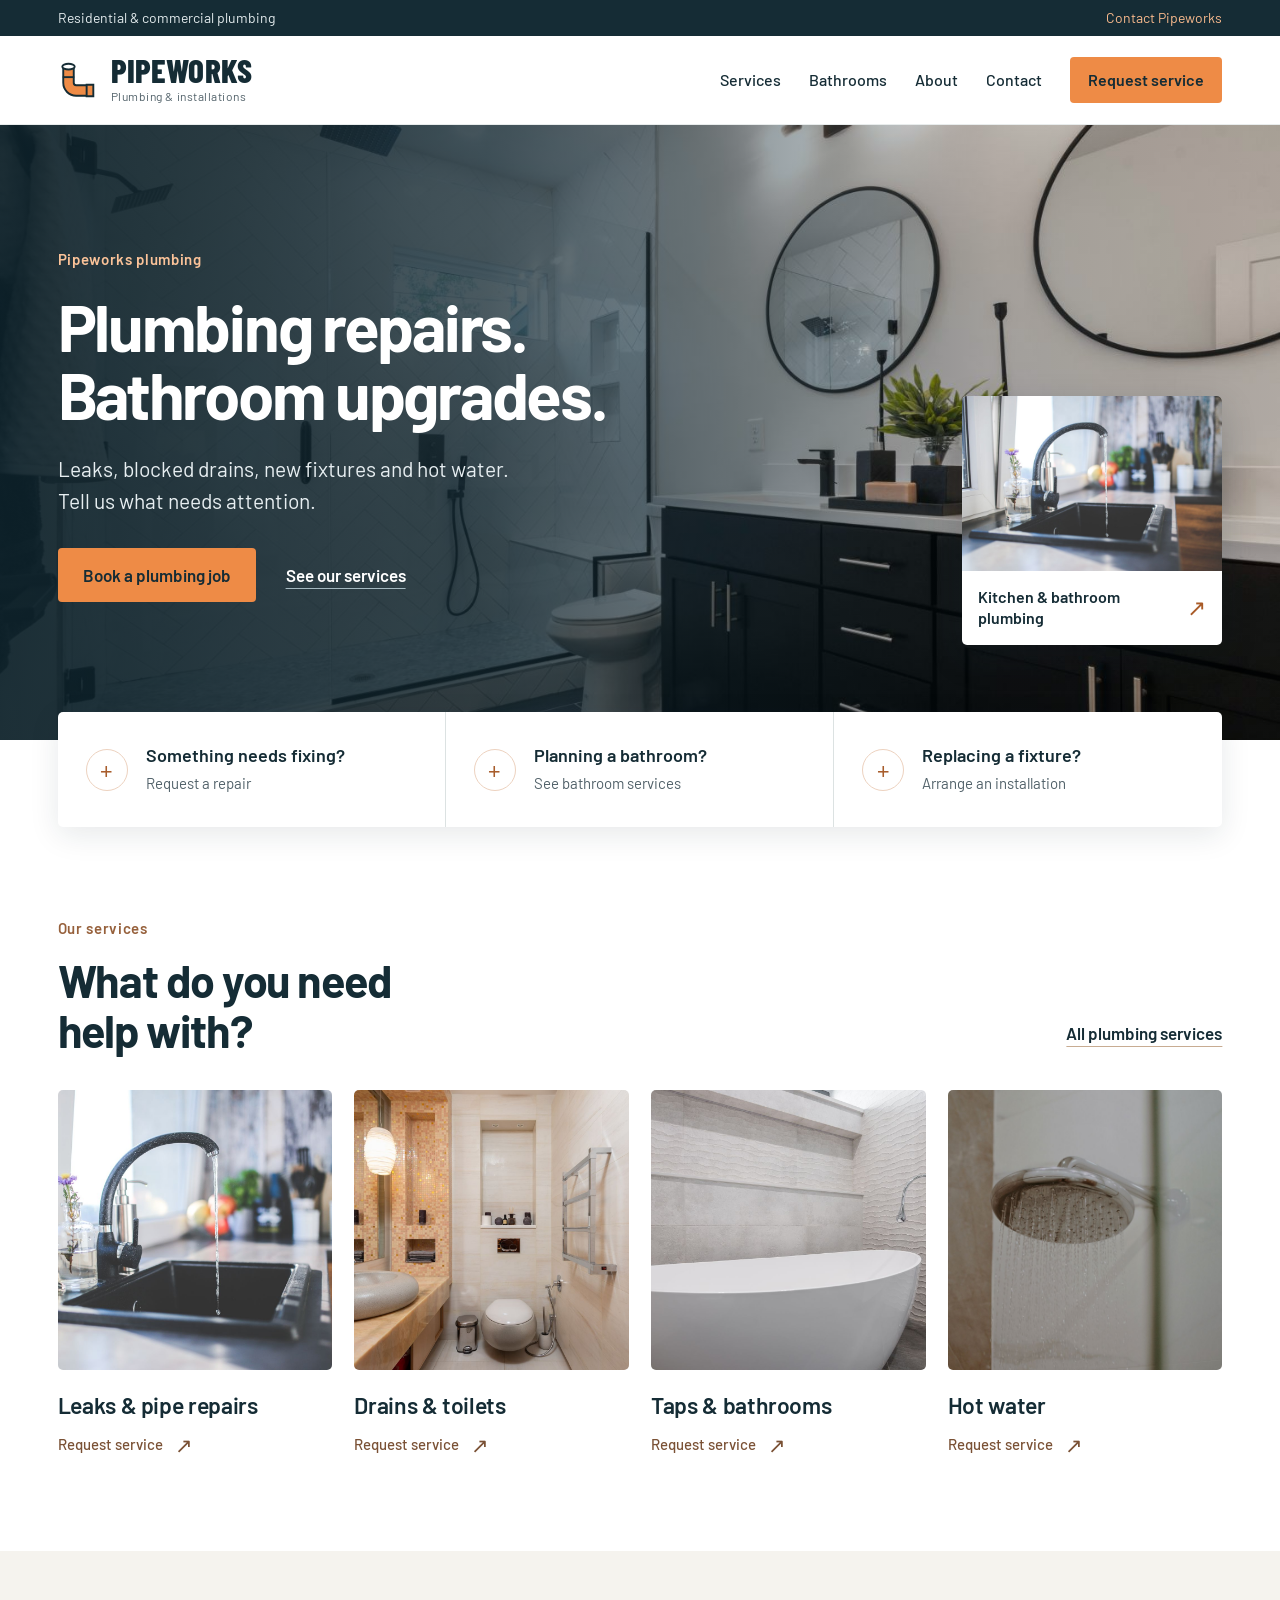
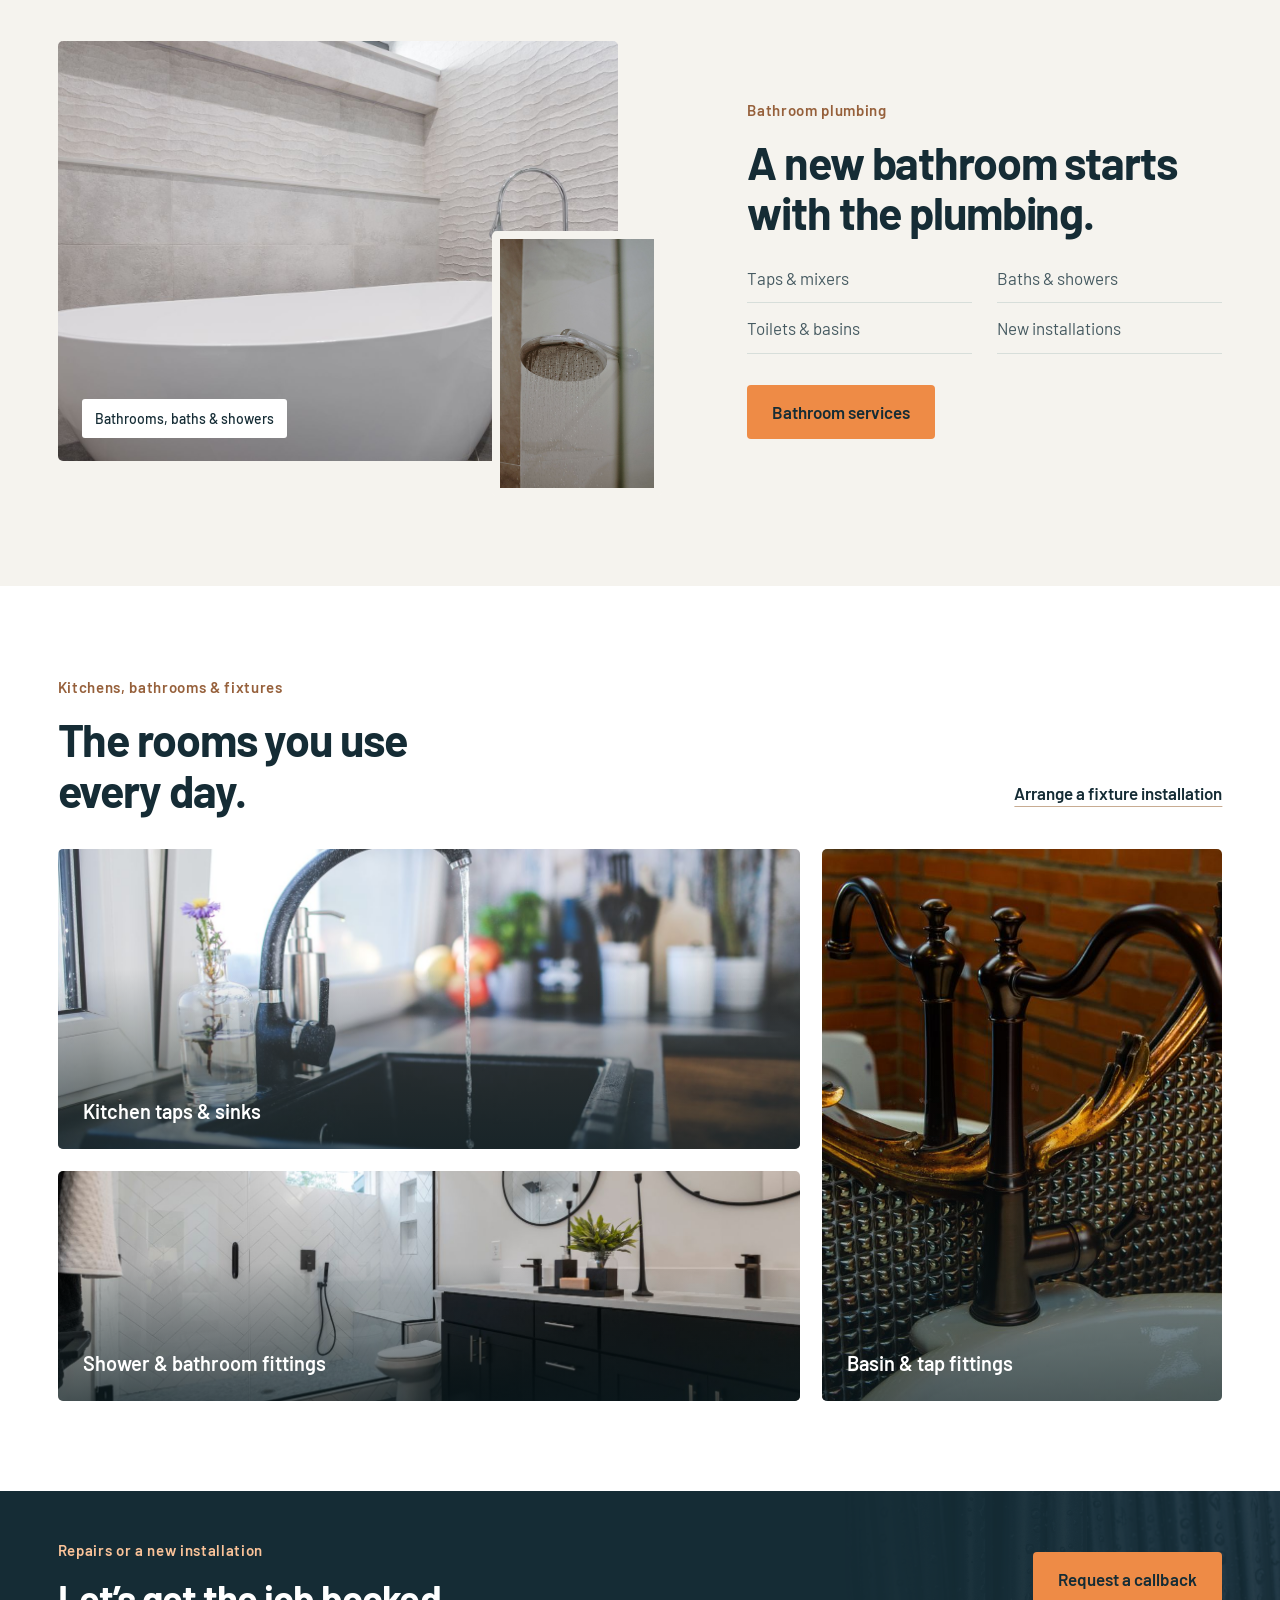
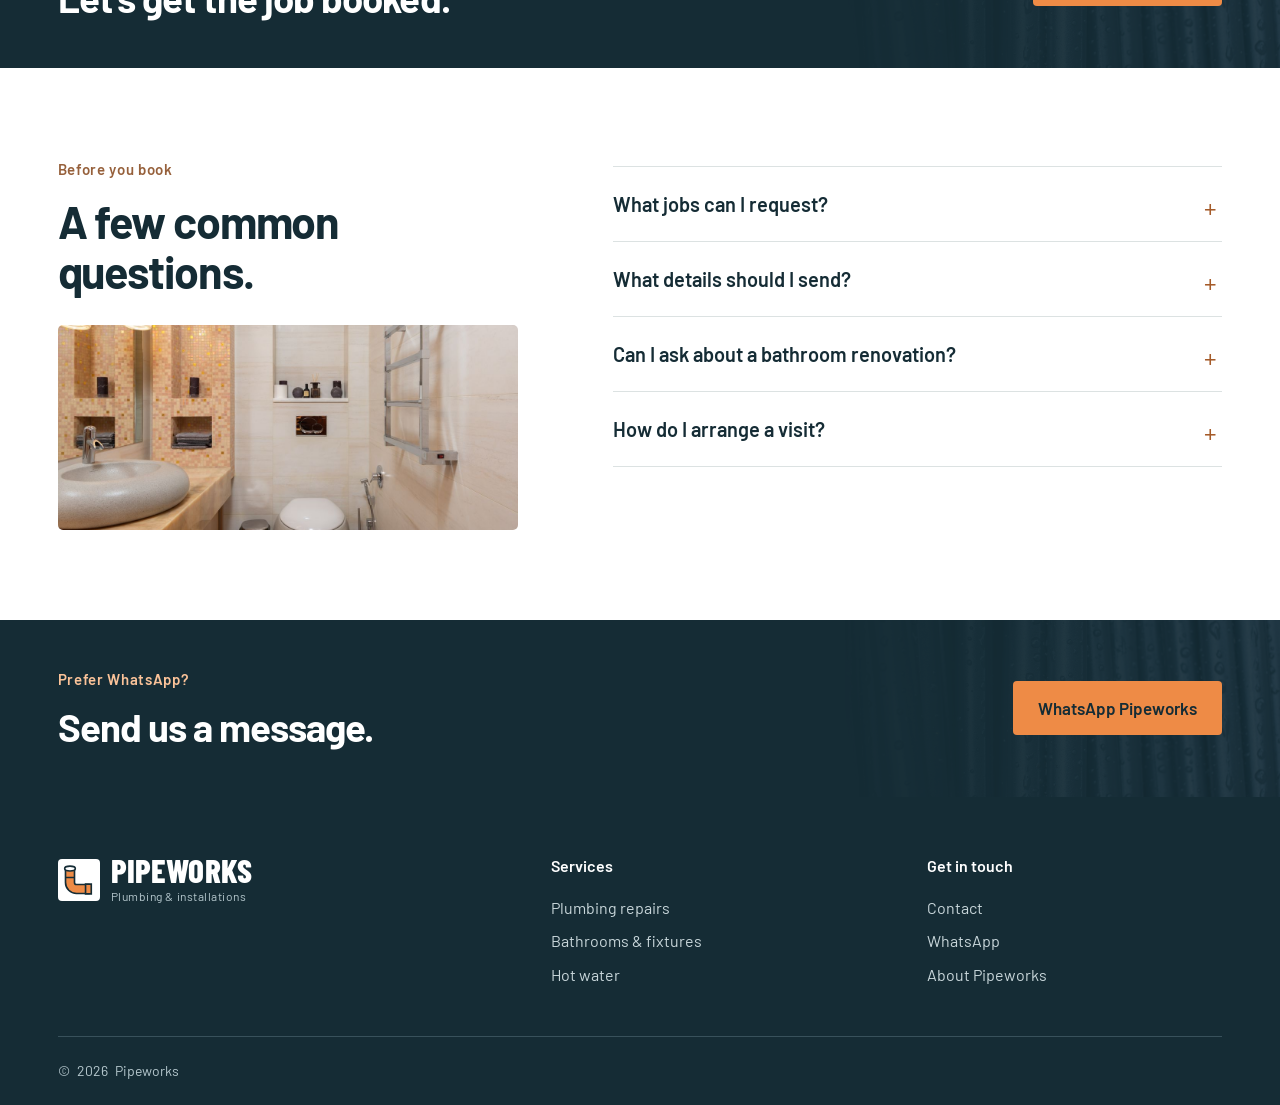
<file: index.html>
<!doctype html>
<html lang="en">
<head>
  <meta charset="utf-8"><meta name="viewport" content="width=device-width, initial-scale=1"><meta name="theme-color" content="#152c35">
  <meta name="description" content="Pipeworks plumbing repairs, bathroom installations, drains and hot-water services.">
  <title>Pipeworks | Plumbing repairs & bathroom installations</title>
  <link rel="stylesheet" href="styles.css"><script src="site-config.js" defer></script><script src="script.js" defer></script>
</head>
<body>
  <a class="skip-link" href="#main">Skip to content</a>
  <div class="utility-bar"><div class="container utility-inner"><span>Residential & commercial plumbing</span><span data-config="serviceArea" data-hide-empty></span><a href="contact.html">Contact Pipeworks</a></div></div>
  <header class="site-header"><div class="container header-inner">
    <a class="brand" href="index.html" aria-label="Pipeworks home"><img class="brand-mark" src="assets/pipeworks-mark.svg" width="42" height="42" alt=""><span><strong data-config="businessName" data-fallback="Pipeworks">Pipeworks</strong><small>Plumbing & installations</small></span></a>
    <button class="menu-toggle" type="button" aria-expanded="false" aria-controls="primary-navigation">Menu <span aria-hidden="true">☰</span></button>
    <nav class="site-nav" id="primary-navigation" aria-label="Main navigation"><a href="services.html">Services</a><a href="bathrooms.html">Bathrooms</a><a href="about.html">About</a><a href="contact.html">Contact</a><a class="button button-small" href="contact.html#request-form">Request service</a></nav>
  </div></header>
  <main id="main">
    <section class="hero">
      <img class="hero-background" src="assets/dark-bathroom.jpg" width="1500" height="1000" alt="A bright bathroom with a glass shower and black vanity" fetchpriority="high"><div class="hero-shade"></div>
      <div class="container hero-layout"><div class="hero-copy"><p class="kicker kicker-light">Pipeworks plumbing</p><h1>Plumbing repairs.<br>Bathroom upgrades.</h1><p class="hero-lead">Leaks, blocked drains, new fixtures and hot water.<br>Tell us what needs attention.</p><div class="hero-actions"><a class="button" href="contact.html#request-form">Book a plumbing job</a><a class="hero-link" href="services.html">See our services</a></div></div>
        <a class="hero-inset" href="bathrooms.html"><img src="assets/kitchen-sink.jpg" width="1500" height="1000" alt="A black kitchen tap running into a matching sink"><span>Kitchen & bathroom plumbing <span aria-hidden="true">↗</span></span></a>
      </div>
    </section>
    <div class="container quick-links" aria-label="Choose a job">
      <a href="contact.html?service=Leak%20or%20pipe%20repair#request-form"><span class="quick-symbol" aria-hidden="true">+</span><div><strong>Something needs fixing?</strong><span>Request a repair</span></div></a>
      <a href="bathrooms.html"><span class="quick-symbol" aria-hidden="true">+</span><div><strong>Planning a bathroom?</strong><span>See bathroom services</span></div></a>
      <a href="contact.html?service=Fixture%20or%20bathroom#request-form"><span class="quick-symbol" aria-hidden="true">+</span><div><strong>Replacing a fixture?</strong><span>Arrange an installation</span></div></a>
    </div>
    <section class="services section-space" id="services"><div class="container">
      <div class="section-heading"><div><p class="kicker">Our services</p><h2>What do you need<br>help with?</h2></div><a class="text-link" href="services.html">All plumbing services</a></div>
      <div class="service-grid">
        <a class="service-card" href="contact.html?service=Leak%20or%20pipe%20repair#request-form"><div class="service-image"><img src="assets/kitchen-sink.jpg" alt="Running water from a kitchen mixer tap" width="1500" height="1000" loading="lazy"></div><div class="service-title"><h3>Leaks & pipe repairs</h3><span>Request service <span aria-hidden="true">↗</span></span></div></a>
        <a class="service-card" href="contact.html?service=Drain%20or%20toilet#request-form"><div class="service-image"><img src="assets/toilet-bathroom.jpg" alt="A bathroom toilet and washbasin" width="1200" height="990" loading="lazy"></div><div class="service-title"><h3>Drains & toilets</h3><span>Request service <span aria-hidden="true">↗</span></span></div></a>
        <a class="service-card" href="contact.html?service=Fixture%20or%20bathroom#request-form"><div class="service-image"><img src="assets/contemporary-bathroom.jpg" alt="A freestanding bath and chrome bath mixer" width="1500" height="1000" loading="lazy"></div><div class="service-title"><h3>Taps & bathrooms</h3><span>Request service <span aria-hidden="true">↗</span></span></div></a>
        <a class="service-card" href="contact.html?service=Hot%20water#request-form"><div class="service-image"><img src="assets/running-shower.jpg" alt="Water flowing from a chrome shower head" width="1200" height="1800" loading="lazy"></div><div class="service-title"><h3>Hot water</h3><span>Request service <span aria-hidden="true">↗</span></span></div></a>
      </div>
    </div></section>
    <section class="bathrooms section-space"><div class="container bathroom-layout">
      <div class="bathroom-collage"><img class="bathroom-main" src="assets/contemporary-bathroom.jpg" alt="A white bath against textured stone walls" width="1500" height="1000" loading="lazy"><img class="bathroom-detail" src="assets/running-shower.jpg" alt="A shower head in use" width="1200" height="1800" loading="lazy"><span class="photo-label">Bathrooms, baths & showers</span></div>
      <div class="bathroom-copy"><p class="kicker">Bathroom plumbing</p><h2>A new bathroom starts with the plumbing.</h2><div class="fixture-list"><span>Taps & mixers</span><span>Baths & showers</span><span>Toilets & basins</span><span>New installations</span></div><a class="button" href="bathrooms.html">Bathroom services</a></div>
    </div></section>
    <section class="spaces section-space"><div class="container">
      <div class="section-heading"><div><p class="kicker">Kitchens, bathrooms & fixtures</p><h2>The rooms you use<br>every day.</h2></div><a class="text-link" href="contact.html?service=Fixture%20or%20bathroom#request-form">Arrange a fixture installation</a></div>
      <div class="space-gallery">
        <figure class="space-wide"><img src="assets/kitchen-sink.jpg" alt="Kitchen sink and black mixer tap beside a window" width="1500" height="1000" loading="lazy"><figcaption>Kitchen taps & sinks</figcaption></figure>
        <figure class="space-tall"><img src="assets/faucet-detail.jpg" alt="An antique-style basin tap and mirror" width="1200" height="800" loading="lazy"><figcaption>Basin & tap fittings</figcaption></figure>
        <figure class="space-bottom"><img src="assets/dark-bathroom.jpg" alt="A glass shower and double bathroom vanity" width="1500" height="1000" loading="lazy"><figcaption>Shower & bathroom fittings</figcaption></figure>
      </div>
    </div></section>
    <section class="reviews-section" id="customer-reviews" hidden><div class="container"><div class="section-heading"><div><p class="kicker">Customer reviews</p><h2>What customers say.</h2></div></div><div class="review-window"><div class="review-track" aria-hidden="true"></div><div class="sr-only" id="review-accessible"></div></div></div></section>
    <section class="service-banner"><div class="container banner-layout"><div><p class="kicker kicker-light">Repairs or a new installation</p><h2>Let’s get the job booked.</h2></div><a class="button" href="contact.html#request-form">Request a callback</a></div></section>
    <section class="faq section-space"><div class="container faq-layout"><div><p class="kicker">Before you book</p><h2>A few common<br>questions.</h2><img class="faq-photo" src="assets/toilet-bathroom.jpg" alt="A basin and toilet in a finished bathroom" width="1200" height="990" loading="lazy"></div><div class="faq-list">
      <details><summary>What jobs can I request?</summary><p>Leak and pipe repairs, drains and toilets, taps and bathroom fittings, and hot-water work.</p></details>
      <details><summary>What details should I send?</summary><p>The property location, your contact number and a short description of the problem or installation.</p></details>
      <details><summary>Can I ask about a bathroom renovation?</summary><p>Yes. Choose “Fixture or bathroom” in the request form and tell us what you are planning.</p></details>
      <details><summary>How do I arrange a visit?</summary><p>Send a service request below. The job details and timing can be discussed when you get in touch.</p></details>
    </div></div></section>
    <section class="service-banner whatsapp-banner"><div class="container banner-layout"><div><p class="kicker kicker-light">Prefer WhatsApp?</p><h2>Send us a message.</h2></div><a class="button" href="contact.html#whatsapp">WhatsApp Pipeworks</a></div></section>
  </main>
  <footer class="site-footer"><div class="container footer-layout">
    <div><a class="brand brand-footer" href="index.html"><img class="brand-mark" src="assets/pipeworks-mark.svg" width="42" height="42" alt=""><span><strong data-config="businessName" data-fallback="Pipeworks">Pipeworks</strong><small>Plumbing & installations</small></span></a></div>
    <div class="footer-links"><strong>Services</strong><a href="services.html">Plumbing repairs</a><a href="bathrooms.html">Bathrooms & fixtures</a><a href="contact.html?service=Hot%20water#request-form">Hot water</a></div>
    <div class="footer-links"><strong>Get in touch</strong><a href="contact.html">Contact</a><a href="contact.html#whatsapp">WhatsApp</a><a href="about.html">About Pipeworks</a></div>
  </div><div class="container footer-bottom">© <span id="current-year"></span> <span data-config="businessName" data-fallback="Pipeworks"></span></div></footer>
</body>
</html>
</file>
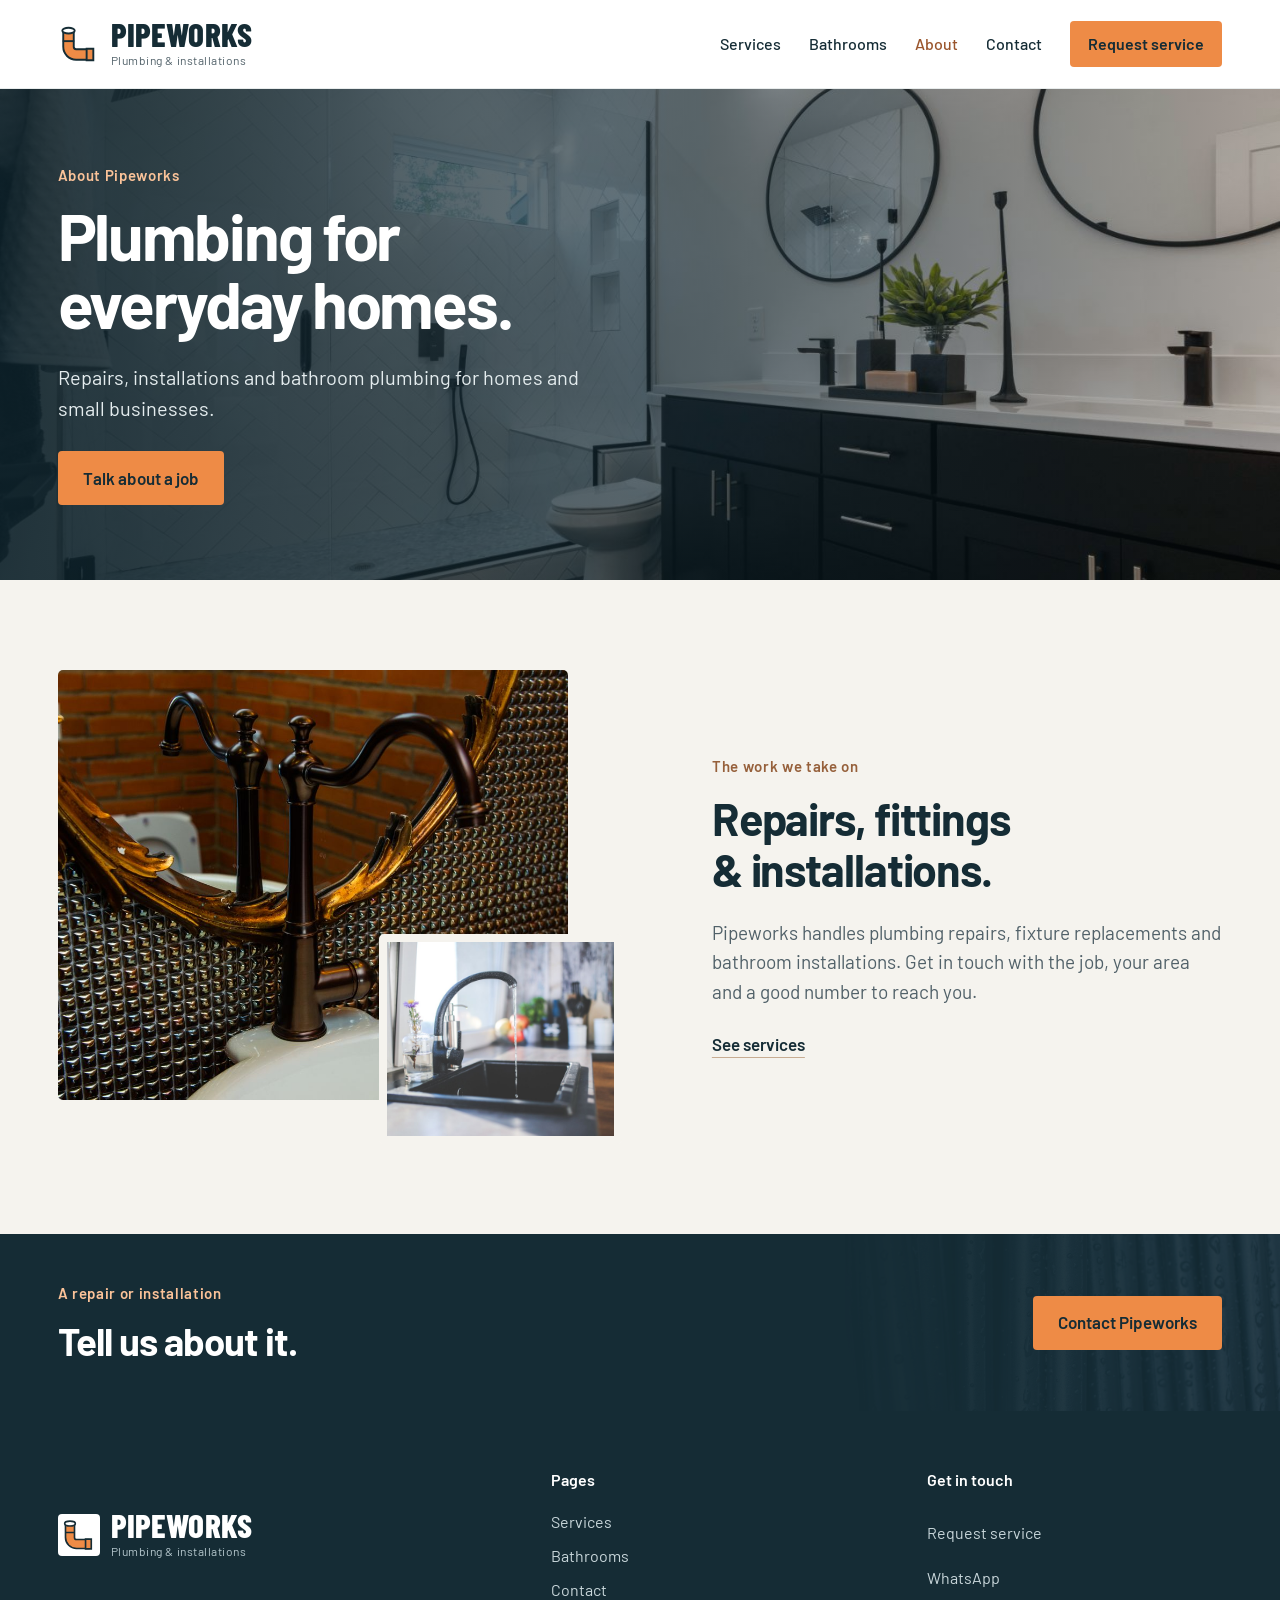
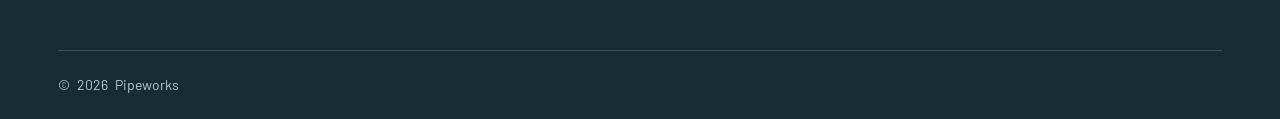
<file: about.html>
<!doctype html>
<html lang="en">
<head>
  <meta charset="utf-8">
  <meta name="viewport" content="width=device-width, initial-scale=1">
  <meta name="theme-color" content="#152c35">
  <meta name="description" content="Pipeworks plumbing repairs and installations for homes and small businesses.">
  <title>About Pipeworks | Plumbing & installations</title>
  <link rel="stylesheet" href="styles.css">
  <script src="site-config.js" defer></script>
  <script src="script.js" defer></script>
</head>
<body>
  <a class="skip-link" href="#main">Skip to content</a>
  <header class="site-header"><div class="container header-inner">
    <a class="brand" href="index.html"><img class="brand-mark" src="assets/pipeworks-mark.svg" width="42" height="42" alt=""><span><strong data-config="businessName" data-fallback="Pipeworks">Pipeworks</strong><small>Plumbing & installations</small></span></a>
    <button class="menu-toggle" type="button" aria-expanded="false" aria-controls="primary-navigation">Menu <span aria-hidden="true">☰</span></button>
    <nav class="site-nav" id="primary-navigation" aria-label="Main navigation"><a href="services.html">Services</a><a href="bathrooms.html">Bathrooms</a><a href="about.html" aria-current="page">About</a><a href="contact.html">Contact</a><a class="button button-small" href="contact.html#request-form">Request service</a></nav>
  </div></header>
  <main id="main">
    <section class="page-hero page-hero-about"><div class="container page-hero-copy"><p class="kicker kicker-light">About Pipeworks</p><h1>Plumbing for<br>everyday homes.</h1><p>Repairs, installations and bathroom plumbing for homes and small businesses.</p><a class="button" href="contact.html#request-form">Talk about a job</a></div></section>
    <section class="about-story section-space"><div class="container about-layout">
      <div class="about-photo"><img src="assets/faucet-detail.jpg" alt="Basin mixer tap and bathroom mirror" width="1200" height="800" loading="lazy"><img src="assets/kitchen-sink.jpg" alt="Kitchen sink and tap" width="1500" height="1000" loading="lazy"></div>
      <div class="about-copy"><p class="kicker">The work we take on</p><h2>Repairs, fittings<br>& installations.</h2><p>Pipeworks handles plumbing repairs, fixture replacements and bathroom installations. Get in touch with the job, your area and a good number to reach you.</p><a class="text-link" href="services.html">See services</a></div>
    </div></section>
    <section class="service-banner"><div class="container banner-layout"><div><p class="kicker kicker-light">A repair or installation</p><h2>Tell us about it.</h2></div><a class="button" href="contact.html#request-form">Contact Pipeworks</a></div></section>
  </main>
  <footer class="site-footer"><div class="container footer-layout"><a class="brand brand-footer" href="index.html"><img class="brand-mark" src="assets/pipeworks-mark.svg" width="42" height="42" alt=""><span><strong data-config="businessName" data-fallback="Pipeworks">Pipeworks</strong><small>Plumbing & installations</small></span></a><div class="footer-links"><strong>Pages</strong><a href="services.html">Services</a><a href="bathrooms.html">Bathrooms</a><a href="contact.html">Contact</a></div><div class="footer-links"><strong>Get in touch</strong><a href="contact.html#request-form">Request service</a><a href="contact.html#whatsapp">WhatsApp</a></div></div><div class="container footer-bottom">© <span id="current-year"></span> <span data-config="businessName" data-fallback="Pipeworks"></span></div></footer>
</body>
</html>
</file>
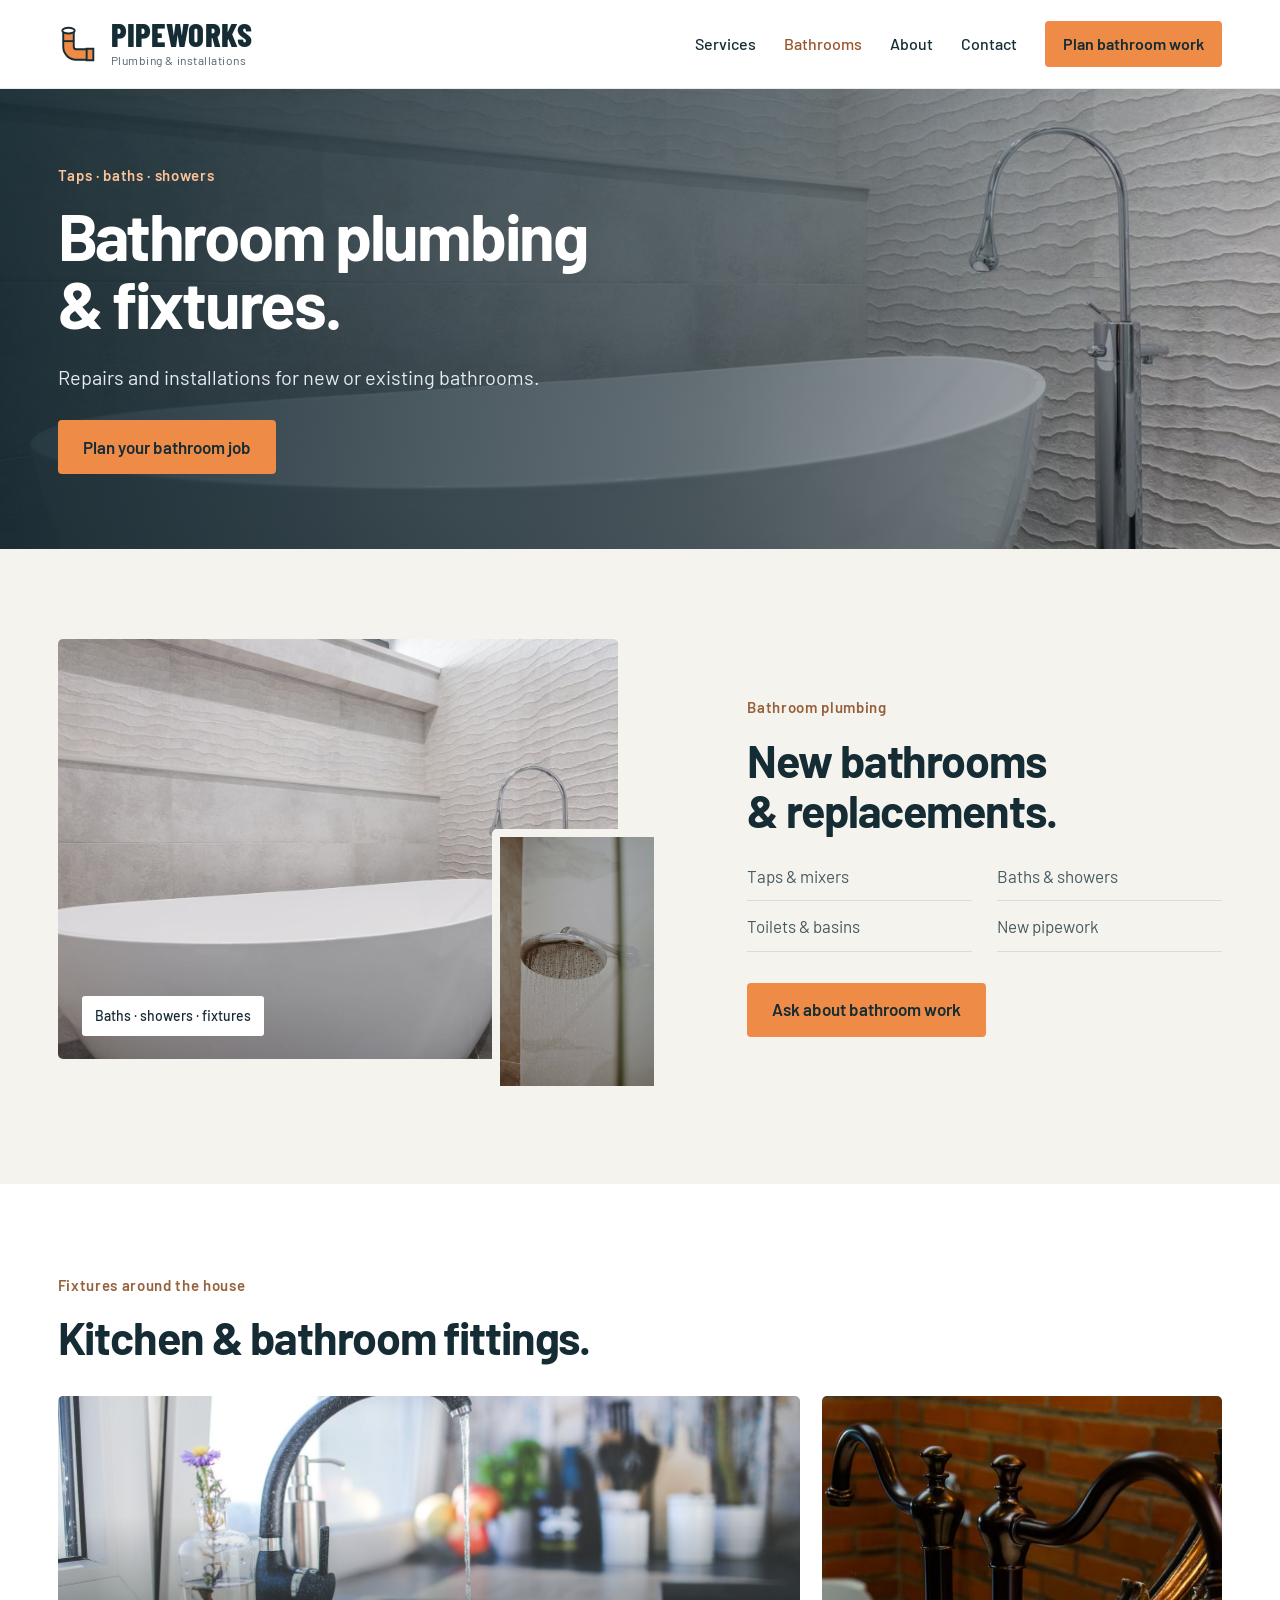
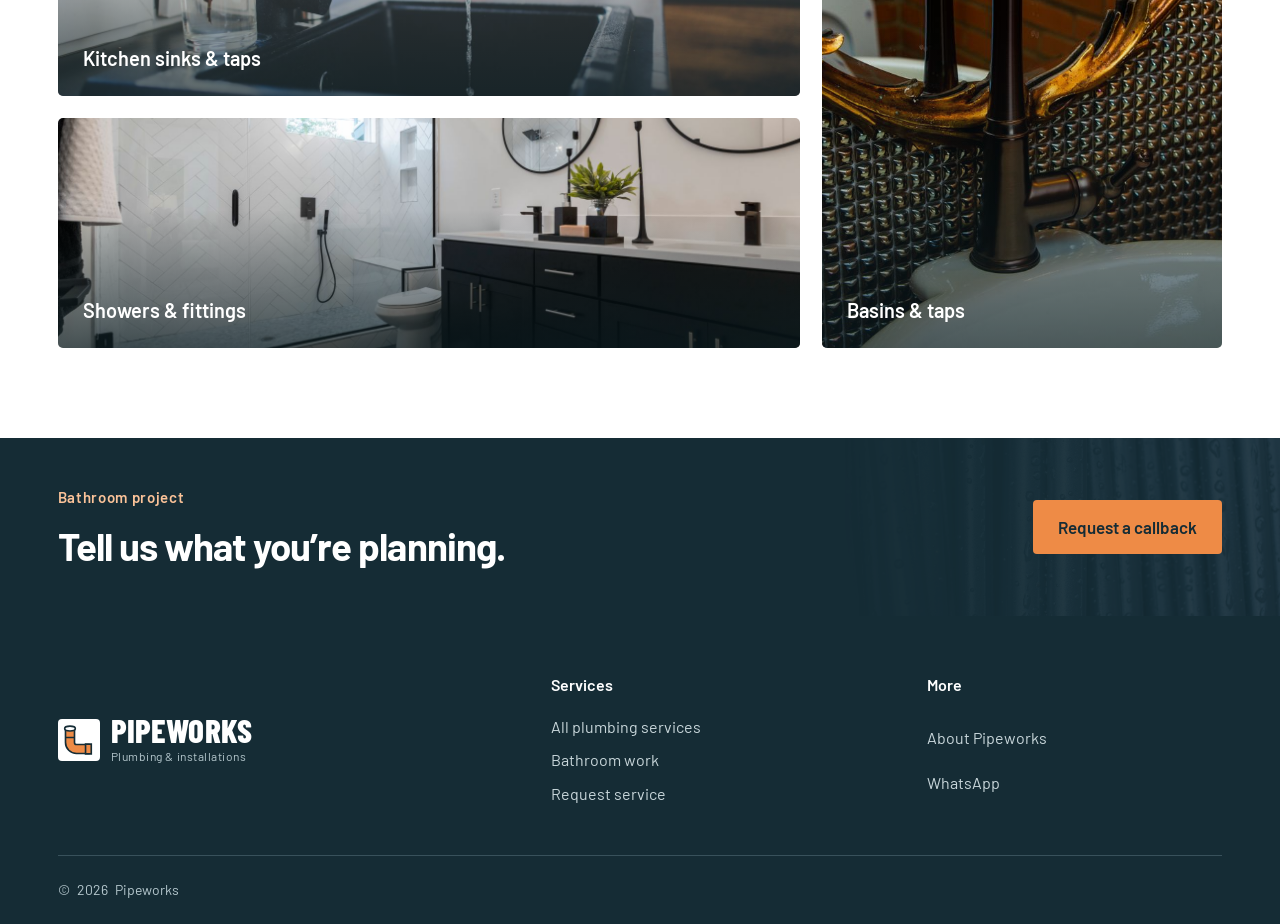
<file: bathrooms.html>
<!doctype html>
<html lang="en">
<head>
  <meta charset="utf-8">
  <meta name="viewport" content="width=device-width, initial-scale=1">
  <meta name="theme-color" content="#152c35">
  <meta name="description" content="Pipeworks bathroom plumbing, taps, baths, showers, toilets and new installations.">
  <title>Bathrooms & fixtures | Pipeworks</title>
  <link rel="stylesheet" href="styles.css">
  <script src="site-config.js" defer></script>
  <script src="script.js" defer></script>
</head>
<body>
  <a class="skip-link" href="#main">Skip to content</a>
  <header class="site-header"><div class="container header-inner">
    <a class="brand" href="index.html"><img class="brand-mark" src="assets/pipeworks-mark.svg" width="42" height="42" alt=""><span><strong data-config="businessName" data-fallback="Pipeworks">Pipeworks</strong><small>Plumbing & installations</small></span></a>
    <button class="menu-toggle" type="button" aria-expanded="false" aria-controls="primary-navigation">Menu <span aria-hidden="true">☰</span></button>
    <nav class="site-nav" id="primary-navigation" aria-label="Main navigation"><a href="services.html">Services</a><a href="bathrooms.html" aria-current="page">Bathrooms</a><a href="about.html">About</a><a href="contact.html">Contact</a><a class="button button-small" href="contact.html?service=Fixture%20or%20bathroom#request-form">Plan bathroom work</a></nav>
  </div></header>
  <main id="main">
    <section class="page-hero page-hero-bath"><div class="container page-hero-copy"><p class="kicker kicker-light">Taps · baths · showers</p><h1>Bathroom plumbing<br>& fixtures.</h1><p>Repairs and installations for new or existing bathrooms.</p><a class="button" href="contact.html?service=Fixture%20or%20bathroom#request-form">Plan your bathroom job</a></div></section>
    <section class="bathrooms section-space"><div class="container bathroom-layout">
      <div class="bathroom-collage"><img class="bathroom-main" src="assets/contemporary-bathroom.jpg" alt="Freestanding bath and chrome mixer" width="1500" height="1000" loading="lazy"><img class="bathroom-detail" src="assets/running-shower.jpg" alt="Shower head with running water" width="1200" height="1800" loading="lazy"><span class="photo-label">Baths · showers · fixtures</span></div>
      <div class="bathroom-copy"><p class="kicker">Bathroom plumbing</p><h2>New bathrooms<br>& replacements.</h2><div class="fixture-list"><span>Taps & mixers</span><span>Baths & showers</span><span>Toilets & basins</span><span>New pipework</span></div><a class="button" href="contact.html?service=Fixture%20or%20bathroom#request-form">Ask about bathroom work</a></div>
    </div></section>
    <section class="spaces section-space"><div class="container"><div class="section-heading"><div><p class="kicker">Fixtures around the house</p><h2>Kitchen & bathroom fittings.</h2></div></div><div class="space-gallery">
      <figure class="space-wide"><img src="assets/kitchen-sink.jpg" alt="Kitchen sink with a black mixer tap" width="1500" height="1000" loading="lazy"><figcaption>Kitchen sinks & taps</figcaption></figure>
      <figure class="space-tall"><img src="assets/faucet-detail.jpg" alt="Basin taps and mirror" width="1200" height="800" loading="lazy"><figcaption>Basins & taps</figcaption></figure>
      <figure class="space-bottom"><img src="assets/dark-bathroom.jpg" alt="Shower and bathroom vanity" width="1500" height="1000" loading="lazy"><figcaption>Showers & fittings</figcaption></figure>
    </div></div></section>
    <section class="service-banner"><div class="container banner-layout"><div><p class="kicker kicker-light">Bathroom project</p><h2>Tell us what you’re planning.</h2></div><a class="button" href="contact.html?service=Fixture%20or%20bathroom#request-form">Request a callback</a></div></section>
  </main>
  <footer class="site-footer"><div class="container footer-layout"><a class="brand brand-footer" href="index.html"><img class="brand-mark" src="assets/pipeworks-mark.svg" width="42" height="42" alt=""><span><strong data-config="businessName" data-fallback="Pipeworks">Pipeworks</strong><small>Plumbing & installations</small></span></a><div class="footer-links"><strong>Services</strong><a href="services.html">All plumbing services</a><a href="contact.html?service=Fixture%20or%20bathroom#request-form">Bathroom work</a><a href="contact.html">Request service</a></div><div class="footer-links"><strong>More</strong><a href="about.html">About Pipeworks</a><a href="contact.html#whatsapp">WhatsApp</a></div></div><div class="container footer-bottom">© <span id="current-year"></span> <span data-config="businessName" data-fallback="Pipeworks"></span></div></footer>
</body>
</html>
</file>
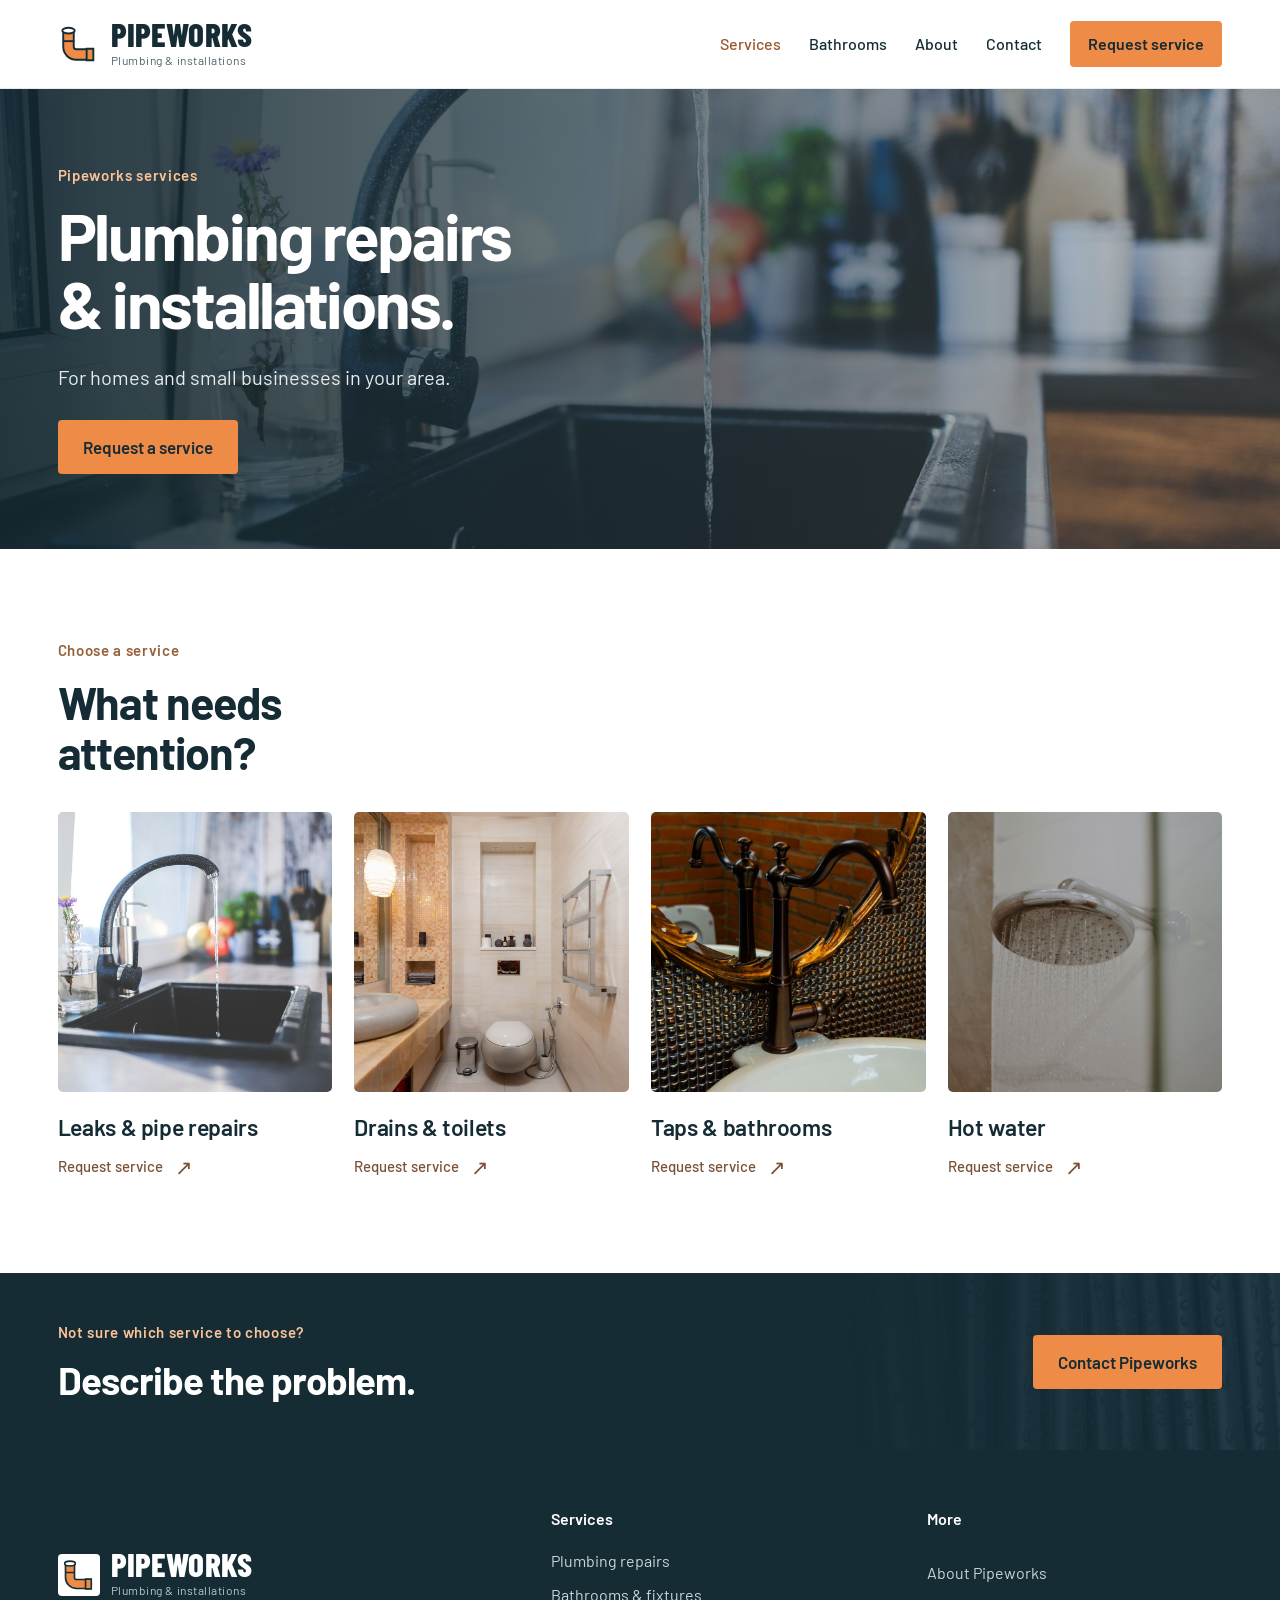
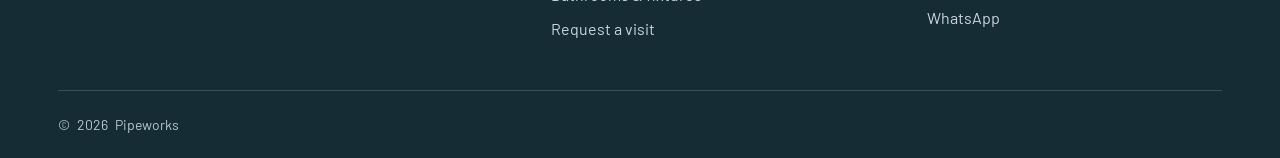
<file: services.html>
<!doctype html>
<html lang="en">
<head>
  <meta charset="utf-8">
  <meta name="viewport" content="width=device-width, initial-scale=1">
  <meta name="theme-color" content="#152c35">
  <meta name="description" content="Pipeworks plumbing services: repairs, drains, bathroom fixtures and hot-water work.">
  <title>Services | Pipeworks</title>
  <link rel="stylesheet" href="styles.css">
  <script src="site-config.js" defer></script>
  <script src="script.js" defer></script>
</head>
<body>
  <a class="skip-link" href="#main">Skip to content</a>
  <header class="site-header"><div class="container header-inner">
    <a class="brand" href="index.html"><img class="brand-mark" src="assets/pipeworks-mark.svg" width="42" height="42" alt=""><span><strong data-config="businessName" data-fallback="Pipeworks">Pipeworks</strong><small>Plumbing & installations</small></span></a>
    <button class="menu-toggle" type="button" aria-expanded="false" aria-controls="primary-navigation">Menu <span aria-hidden="true">☰</span></button>
    <nav class="site-nav" id="primary-navigation" aria-label="Main navigation"><a href="services.html" aria-current="page">Services</a><a href="bathrooms.html">Bathrooms</a><a href="about.html">About</a><a href="contact.html">Contact</a><a class="button button-small" href="contact.html#request-form">Request service</a></nav>
  </div></header>
  <main id="main">
    <section class="page-hero page-hero-services"><div class="container page-hero-copy"><p class="kicker kicker-light">Pipeworks services</p><h1>Plumbing repairs<br>& installations.</h1><p>For homes and small businesses in <span data-config="serviceArea" data-fallback="your area"></span>.</p><a class="button" href="contact.html#request-form">Request a service</a></div></section>
    <section class="services section-space"><div class="container">
      <div class="section-heading"><div><p class="kicker">Choose a service</p><h2>What needs<br>attention?</h2></div></div>
      <div class="service-grid">
        <a class="service-card" href="contact.html?service=Leak%20or%20pipe%20repair#request-form"><div class="service-image"><img src="assets/kitchen-sink.jpg" alt="Water running from a kitchen tap" width="1500" height="1000" loading="lazy"></div><div class="service-title"><h3>Leaks & pipe repairs</h3><span>Request service <span aria-hidden="true">↗</span></span></div></a>
        <a class="service-card" href="contact.html?service=Drain%20or%20toilet#request-form"><div class="service-image"><img src="assets/toilet-bathroom.jpg" alt="A bathroom basin and toilet" width="1200" height="990" loading="lazy"></div><div class="service-title"><h3>Drains & toilets</h3><span>Request service <span aria-hidden="true">↗</span></span></div></a>
        <a class="service-card" href="contact.html?service=Fixture%20or%20bathroom#request-form"><div class="service-image"><img src="assets/faucet-detail.jpg" alt="Basin taps and mirror" width="1200" height="800" loading="lazy"></div><div class="service-title"><h3>Taps & bathrooms</h3><span>Request service <span aria-hidden="true">↗</span></span></div></a>
        <a class="service-card" id="hot-water" href="contact.html?service=Hot%20water#request-form"><div class="service-image"><img src="assets/running-shower.jpg" alt="Water flowing from a shower head" width="1200" height="1800" loading="lazy"></div><div class="service-title"><h3>Hot water</h3><span>Request service <span aria-hidden="true">↗</span></span></div></a>
      </div>
    </div></section>
    <section class="service-banner"><div class="container banner-layout"><div><p class="kicker kicker-light">Not sure which service to choose?</p><h2>Describe the problem.</h2></div><a class="button" href="contact.html#request-form">Contact Pipeworks</a></div></section>
  </main>
  <footer class="site-footer"><div class="container footer-layout"><a class="brand brand-footer" href="index.html"><img class="brand-mark" src="assets/pipeworks-mark.svg" width="42" height="42" alt=""><span><strong data-config="businessName" data-fallback="Pipeworks">Pipeworks</strong><small>Plumbing & installations</small></span></a><div class="footer-links"><strong>Services</strong><a href="services.html">Plumbing repairs</a><a href="bathrooms.html">Bathrooms & fixtures</a><a href="contact.html">Request a visit</a></div><div class="footer-links"><strong>More</strong><a href="about.html">About Pipeworks</a><a href="contact.html#whatsapp">WhatsApp</a></div></div><div class="container footer-bottom">© <span id="current-year"></span> <span data-config="businessName" data-fallback="Pipeworks"></span></div></footer>
</body>
</html>
</file>
<file: styles.css>
@font-face{font-family:Barlow;src:url("assets/fonts/barlow-400.woff2") format("woff2");font-weight:400;font-display:swap}
@font-face{font-family:Barlow;src:url("assets/fonts/barlow-500.woff2") format("woff2");font-weight:500;font-display:swap}
@font-face{font-family:Barlow;src:url("assets/fonts/barlow-600.woff2") format("woff2");font-weight:600;font-display:swap}
@font-face{font-family:Barlow;src:url("assets/fonts/barlow-700.woff2") format("woff2");font-weight:700;font-display:swap}
@font-face{font-family:"Barlow Condensed";src:url("assets/fonts/barlow-condensed-800.woff2") format("woff2");font-weight:800;font-display:swap}
:root{
  --ink:#152c35;--muted:#516169;--orange:#ee8b46;--orange-hover:#f5a269;--paper:#f5f3ee;--line:#dce2e2;
  --white:#fff;--container:1260px;--gutter:clamp(20px,4.5vw,64px);--ease:cubic-bezier(.22,1,.36,1);
  font-family:Barlow,Arial,sans-serif;font-synthesis:none;color:var(--ink);background:var(--white);scroll-behavior:smooth;
}
*{box-sizing:border-box}
body{margin:0;font-size:18px;line-height:1.55}
[hidden]{display:none!important}
html{scroll-padding-top:100px}
a{color:inherit}
img{display:block;max-width:100%}
button,input,select,textarea{font:inherit}
button,a{touch-action:manipulation}
button{cursor:pointer}
:focus-visible{outline:3px solid #26728b;outline-offset:5px}
.container{width:min(calc(100% - var(--gutter)*2),var(--container));margin-inline:auto}
h1,h2,h3,p{margin-top:0}
h1,h2,h3{text-wrap:balance}
h1{font-size:clamp(46px,5.1vw,70px);line-height:1.04;letter-spacing:-.035em;font-weight:700;margin-bottom:24px}
h2{font-size:clamp(34px,3.5vw,48px);line-height:1.12;letter-spacing:-.025em;font-weight:700;margin-bottom:0}
h3{font-size:23px;line-height:1.22;letter-spacing:-.015em;font-weight:600}
p{text-wrap:pretty}
.skip-link{position:fixed;top:10px;left:10px;z-index:40;transform:translateY(-160%);padding:12px 18px;background:var(--ink);color:#fff}
.skip-link:focus{transform:none}
.utility-bar{background:var(--ink);color:#e4ecee;font-size:14px}
.utility-inner{display:flex;align-items:center;justify-content:space-between;min-height:36px;gap:20px}
.utility-inner a{text-decoration:none;color:#f9ba8d}
.site-header{position:sticky;top:0;z-index:20;background:#fff;border-bottom:1px solid #e8ecec}
.header-inner{display:flex;align-items:center;justify-content:space-between;gap:28px;min-height:88px}
.brand{display:inline-flex;align-items:center;gap:11px;text-decoration:none;flex:none}
.brand-mark{width:42px;height:42px}
.brand strong{display:block;font-family:"Barlow Condensed",Barlow,sans-serif;font-size:33px;font-weight:800;line-height:1;text-transform:uppercase;letter-spacing:.005em}
.brand small{display:block;font-size:12px;line-height:1.6;color:var(--muted);letter-spacing:.045em}
.site-nav{display:flex;align-items:center;gap:28px;font-size:16px;font-weight:500}
.site-nav>a:not(.button){text-decoration:none;position:relative;padding-block:10px}
.site-nav>a:not(.button)::after{position:absolute;bottom:5px;left:0;right:0;height:2px;background:var(--orange);content:"";transform:scaleX(0);transform-origin:left;transition:transform 180ms var(--ease)}
.menu-toggle{display:none;border:0;background:transparent;font-weight:600;color:var(--ink);min-height:44px}
.menu-toggle span{margin-left:12px;font-size:20px}
.button{display:inline-flex;align-items:center;justify-content:center;min-height:54px;padding:15px 25px;background:var(--orange);color:var(--ink);border:0;border-radius:4px;text-decoration:none;font-size:17px;font-weight:600;line-height:1.2;transition:background 180ms ease,transform 140ms var(--ease)}
.button-small{min-height:46px;padding:12px 18px;font-size:16px}
.button:active{transform:translateY(1px)}
.kicker{margin:0 0 15px;color:#96603b;font-size:15px;font-weight:600;letter-spacing:.045em}
.kicker-light{color:#fbc399}
.hero{position:relative;isolation:isolate;overflow:hidden;color:#fff;background:var(--ink)}
.hero-background{position:absolute;z-index:-2;inset:0;width:100%;height:100%;object-fit:cover;object-position:center 52%}
.hero-shade{position:absolute;z-index:-1;inset:0;background:linear-gradient(90deg,rgba(13,34,43,.91) 0%,rgba(13,34,43,.75) 38%,rgba(13,34,43,.15) 78%,rgba(13,34,43,.08))}
.hero-layout{display:flex;align-items:center;justify-content:space-between;gap:48px;min-height:615px;padding-block:80px 95px}
.hero-copy{max-width:700px;animation:hero-enter 650ms var(--ease) both}
.hero-copy .kicker{margin-bottom:22px}
.hero-lead{max-width:540px;font-size:21px;color:#e7eef1;line-height:1.5;margin-bottom:32px}
.hero-actions{display:flex;align-items:center;gap:30px;flex-wrap:wrap}
.hero-link{font-size:17px;font-weight:600;text-underline-offset:6px;text-decoration-color:#a5b9c1;min-height:44px;align-content:center}
.hero-inset{display:block;width:260px;flex:0 0 260px;align-self:flex-end;overflow:hidden;border-radius:5px;background:#fff;color:var(--ink);text-decoration:none;box-shadow:0 12px 35px rgba(13,34,43,.2)}
.hero-inset img{width:100%;height:175px;object-fit:cover}
.hero-inset>span{display:flex;align-items:center;justify-content:space-between;gap:12px;padding:16px;font-size:16px;font-weight:600;line-height:1.3}
.hero-inset>span>span{font-size:23px;color:#a95b28}
@keyframes hero-enter{from{opacity:0;transform:translateY(16px)}to{opacity:1;transform:none}}
.quick-links{position:relative;z-index:2;display:grid;grid-template-columns:repeat(3,minmax(0,1fr));margin-top:-28px;background:#fff;box-shadow:0 8px 30px rgba(21,44,53,.1);border-radius:5px;overflow:hidden}
.quick-links>a{display:flex;align-items:center;gap:18px;padding:27px 28px;text-decoration:none;min-height:115px;border-right:1px solid var(--line)}
.quick-links>a:last-child{border-right:0}
.quick-symbol{flex:none;width:42px;height:42px;display:grid;place-items:center;border:1px solid #edd2bf;border-radius:50%;color:#a85d2c;font-size:25px;font-weight:400}
.quick-links strong{display:block;font-weight:600;font-size:18px;line-height:1.25;margin-bottom:6px}
.quick-links div>span{display:block;color:var(--muted);font-size:15px}
.section-space{padding-block:90px}
.section-heading{display:flex;align-items:flex-end;justify-content:space-between;gap:32px;margin-bottom:34px}
.text-link{font-size:17px;font-weight:600;text-decoration-color:#c8ac92;text-underline-offset:6px;min-height:44px;align-content:center}
.service-grid{display:grid;grid-template-columns:repeat(4,minmax(0,1fr));gap:22px}
.service-card{display:block;text-decoration:none}
.service-image{height:280px;overflow:hidden;border-radius:5px}
.service-image img{width:100%;height:100%;object-fit:cover;transition:transform 600ms var(--ease)}
.service-card:last-child .service-image img{object-position:center 62%}
.service-title{padding-top:21px}
.service-title h3{margin-bottom:10px}
.service-title>span{display:flex;align-items:center;gap:12px;font-size:15px;font-weight:500;color:#7a5135}
.service-title>span>span{font-size:21px}
.bathrooms{background:var(--paper)}
.bathroom-layout{display:grid;grid-template-columns:1.12fr .88fr;align-items:center;gap:85px}
.bathroom-collage{position:relative;margin:0 44px 35px 0}
.bathroom-main{height:420px;width:100%;object-fit:cover;object-position:65% center;border-radius:5px}
.bathroom-detail{position:absolute;right:-44px;bottom:-35px;width:170px;height:265px;object-fit:cover;object-position:center 65%;border:8px solid var(--paper);border-radius:5px}
.photo-label{position:absolute;left:24px;bottom:23px;padding:9px 13px;font-size:14px;font-weight:500;color:var(--ink);background:#fff;border-radius:3px}
.bathroom-copy h2{margin-bottom:28px}
.fixture-list{display:grid;grid-template-columns:1fr 1fr;gap:12px 25px;margin:0 0 31px;color:#465a61;font-size:17px}
.fixture-list span{border-bottom:1px solid #d7deda;padding-bottom:11px}
.space-gallery{display:grid;grid-template-columns:1.3fr .7fr;grid-template-rows:300px 230px;gap:22px}
.space-gallery figure{position:relative;isolation:isolate;overflow:hidden;margin:0;border-radius:5px}
.space-gallery figure::after{position:absolute;z-index:0;inset:40% 0 0;background:linear-gradient(0deg,rgba(11,29,35,.65),transparent);content:"";pointer-events:none}
.space-gallery img{width:100%;height:100%;object-fit:cover;transition:transform 600ms var(--ease)}
.space-gallery figcaption{position:absolute;z-index:1;left:25px;right:25px;bottom:22px;color:#fff;font-size:20px;font-weight:600}
.space-wide{grid-column:1;grid-row:1}
.space-tall{grid-column:2;grid-row:1/3}
.space-tall img{object-position:50% center}
.space-bottom{grid-column:1;grid-row:2}
.space-bottom img{object-position:center 65%}
.service-banner{position:relative;background:var(--ink);color:#fff;padding-block:48px;overflow:hidden}
.service-banner::before{position:absolute;inset:0 0 0 65%;content:"";background:url("assets/water-pipes.jpg") center/cover;opacity:.12;mask-image:linear-gradient(90deg,transparent,#000)}
.banner-layout{position:relative;display:flex;align-items:center;justify-content:space-between;gap:40px}
.banner-layout h2{font-size:clamp(30px,3vw,41px)}
.banner-layout .button{flex:none}
.faq{background:#fff}
.faq-layout{display:grid;grid-template-columns:.86fr 1.14fr;gap:95px;align-items:start}
.faq-photo{margin-top:28px;width:100%;height:205px;object-fit:cover;object-position:50% 63%;border-radius:5px}
.faq-list{border-top:1px solid var(--line);margin-top:8px}
.faq-list details{padding:24px 0;border-bottom:1px solid var(--line)}
.faq-list summary{position:relative;padding-right:36px;font-size:20px;font-weight:600;line-height:1.3;cursor:pointer;list-style:none}
.faq-list summary::-webkit-details-marker{display:none}
.faq-list summary::after{position:absolute;right:5px;top:0;content:"+";color:#a55b29;font-size:25px;font-weight:400}
.faq-list details[open] summary::after{content:"−"}
.faq-list p{margin:16px 24px 0 0;color:var(--muted);font-size:17px}
.contact{background:var(--paper)}
.contact-layout{display:grid;grid-template-columns:.9fr 1.1fr;gap:90px;align-items:start}
.contact-copy>p:not(.kicker){margin:21px 0 0;color:var(--muted);max-width:410px}
.contact-photo{width:100%;height:210px;object-fit:cover;border-radius:5px;margin-top:29px}
.contact__details{display:grid;gap:15px;margin-top:28px}
.contact__details>div{display:grid;gap:3px}
.contact-label{font-size:14px;font-weight:600;color:var(--muted)}
.contact__details a{text-underline-offset:5px;font-weight:500}
.contact-form{padding:36px 38px;background:#fff;border-radius:6px;box-shadow:0 7px 26px rgba(21,44,53,.05)}
.contact-form h3{margin:0 0 25px;font-size:27px;font-weight:600}
.form-grid{display:grid;grid-template-columns:repeat(2,minmax(0,1fr));gap:20px 18px}
.form-grid label{display:grid;gap:9px;font-size:16px;font-weight:500}
.form-wide{grid-column:1/-1}
.form-grid input,.form-grid select,.form-grid textarea{width:100%;padding:12px 13px;min-height:49px;color:var(--ink);background:#fff;border:1px solid #c8d1d3;border-radius:3px}
.form-grid textarea{resize:vertical;min-height:118px}
.form-grid textarea::placeholder{color:#5c6a70;opacity:1}
.contact-submit{margin-top:24px;width:100%}
.form-status{margin:13px 0 0;font-size:15px;color:var(--muted)}
.form-status:empty{display:none}
.site-footer{background:var(--ink);color:#fff;padding-top:57px}
.footer-layout{display:grid;grid-template-columns:1.4fr 1fr 1fr;gap:80px;padding-bottom:48px}
.brand-footer strong{color:#fff}
.brand-footer small{color:#b6c8ce}
.brand-footer .brand-mark{background:#fff;border-radius:4px;padding:3px}
.footer-links{display:grid;justify-items:start;gap:9px;font-size:16px}
.footer-links strong{font-weight:600;margin-bottom:8px;color:#fff}
.footer-links a{text-decoration:none;color:#c8d6da}
.footer-bottom{border-top:1px solid #38515b;padding-block:23px;color:#b6c8ce;font-size:14px}
.footer-bottom span{margin-left:4px}
@media(hover:hover) and (pointer:fine){
 .button:hover{background:var(--orange-hover)}
 .site-nav>a:not(.button):hover::after{transform:scaleX(1)}
 .service-card:hover img,.space-gallery figure:hover img{transform:scale(1.045)}
 .quick-links>a:hover{background:#faf5ef}
 .text-link:hover,.hero-link:hover{color:#ba672d}
 .footer-links a:hover{color:#fff}
}
@media(max-width:1100px){
 .site-nav{gap:18px;font-size:15px}
 .brand strong{font-size:30px}
 .hero-inset{width:225px;flex-basis:225px}
 .service-grid{grid-template-columns:repeat(2,minmax(0,1fr));gap:32px 24px}
 .service-image{height:290px}
 .bathroom-layout,.faq-layout,.contact-layout{gap:50px}
 .quick-links>a{padding:22px 18px;gap:12px}
 .quick-links strong{font-size:17px}
 .quick-symbol{width:34px;height:34px}
}
@media(max-width:850px){
 .header-inner{min-height:77px}
 .menu-toggle{display:flex;align-items:center}
 .site-nav{position:absolute;top:100%;left:0;right:0;display:none;padding:12px var(--gutter) 22px;background:#fff;box-shadow:0 12px 20px rgba(21,44,53,.1)}
 .site-nav.is-open{display:grid;gap:3px}
 .site-nav>a:not(.button){padding:12px 0;border-bottom:1px solid var(--line)}
 .site-nav .button{margin-top:12px}
 .hero-inset{display:none}
 .hero-layout{min-height:550px;padding-block:72px 95px}
 .hero-copy{max-width:660px}
 .hero-shade{background:linear-gradient(90deg,rgba(13,34,43,.86),rgba(13,34,43,.52))}
 .bathroom-layout{grid-template-columns:1fr 1fr;gap:34px}
 .bathroom-main{height:370px}
 .bathroom-detail{width:135px;height:215px}
 .fixture-list{grid-template-columns:1fr;font-size:16px;gap:9px}
 .footer-layout{gap:30px}
}
@media(max-width:600px){
 :root{--gutter:22px}
 body{font-size:17px}
 html{scroll-padding-top:85px}
 .utility-inner{min-height:32px;font-size:12px}
 .utility-inner a{display:none}
 .brand strong{font-size:30px}
 .brand small{font-size:11px}
 .brand-mark{width:37px;height:37px}
 .header-inner{min-height:75px}
 .hero-layout{min-height:510px;padding-block:62px 79px}
 .hero-background{object-position:62% center}
 .hero-shade{background:rgba(13,34,43,.67)}
 h1{font-size:clamp(38px,9.4vw,51px);line-height:1.08;letter-spacing:-.035em;margin-bottom:22px}
 .hero-lead{font-size:18px;margin-bottom:27px}
 .hero-lead br{display:none}
 .hero-actions{gap:19px}
 .hero-link{font-size:16px}
 .button{font-size:16px;padding:14px 20px;min-height:51px}
 .kicker{font-size:14px;margin-bottom:12px}
 .quick-links{grid-template-columns:1fr;margin-top:-22px}
 .quick-links>a{min-height:86px;padding:19px 22px;border-right:0;border-bottom:1px solid var(--line);gap:16px}
 .quick-links>a:last-child{border-bottom:0}
 .quick-links strong{font-size:18px;margin-bottom:3px}
 .quick-links div>span{font-size:14px}
 .quick-symbol{width:36px;height:36px}
 .section-space{padding-block:62px}
 h2{font-size:35px;line-height:1.13}
 .section-heading{display:block;margin-bottom:28px}
 .section-heading .text-link{margin-top:17px;display:inline-block}
 .service-grid{grid-template-columns:1fr 1fr;gap:27px 15px}
 .service-image{height:200px}
 .service-title{padding-top:15px}
 .service-title h3{font-size:20px}
 .service-title>span{font-size:14px;gap:7px}
 .bathroom-layout{grid-template-columns:1fr;gap:42px}
 .bathroom-collage{margin-right:35px;margin-bottom:22px}
 .bathroom-main{height:320px}
 .bathroom-detail{right:-35px;bottom:-22px;width:135px;height:220px;border-width:6px}
 .photo-label{left:13px;bottom:15px;font-size:12px;padding:7px 9px;max-width:175px}
 .fixture-list{grid-template-columns:1fr 1fr;gap:13px 15px;margin-bottom:24px}
 .space-gallery{grid-template-columns:1fr;grid-template-rows:260px 260px 260px;gap:17px}
 .space-wide,.space-tall,.space-bottom{grid-column:1;grid-row:auto}
 .space-gallery figcaption{left:19px;bottom:18px;font-size:18px}
 .space-tall img{object-position:center 48%}
 .banner-layout{display:block}
 .banner-layout h2{font-size:32px}
 .banner-layout .button{margin-top:25px}
 .service-banner{padding-block:40px}
 .faq-layout,.contact-layout{grid-template-columns:1fr;gap:30px}
 .faq-photo{height:200px;margin-top:24px}
 .faq-list summary{font-size:19px}
 .faq-list details{padding-block:20px}
 .contact-copy>p:not(.kicker){font-size:17px}
 .contact-photo{height:200px;margin-top:24px}
 .contact-form{padding:27px 23px}
 .contact-form h3{font-size:25px}
 .form-grid{grid-template-columns:1fr;gap:17px}
 .form-wide{grid-column:auto}
 .footer-layout{grid-template-columns:1fr 1fr;gap:34px 25px;padding-bottom:32px}
 .footer-layout>div:first-child{grid-column:1/-1}
 .site-footer{padding-top:39px}
 .footer-links{font-size:15px}
}
@media(max-width:360px){.service-grid{grid-template-columns:1fr}.service-image{height:250px}.hero-actions{align-items:flex-start;flex-direction:column;gap:12px}.hero-layout{padding-top:47px}}
@media(prefers-reduced-motion:reduce){:root{scroll-behavior:auto}*,*::before,*::after{animation:none!important;transition-duration:.01ms!important} }

.site-nav a[aria-current=page]{color:#9a552c}
.page-hero{position:relative;isolation:isolate;display:flex;align-items:center;min-height:440px;overflow:hidden;color:#fff;background:var(--ink)}
.page-hero::before{position:absolute;z-index:-1;inset:0;background:linear-gradient(90deg,rgba(13,34,43,.88),rgba(13,34,43,.58) 55%,rgba(13,34,43,.13));content:""}
.page-hero-services{background:url("assets/kitchen-sink.jpg") center 52%/cover}
.page-hero-bath{background:url("assets/contemporary-bathroom.jpg") center 56%/cover}
.page-hero-about{background:url("assets/dark-bathroom.jpg") center 55%/cover}
.page-hero-contact{background:url("assets/toilet-bathroom.jpg") center 53%/cover}
.page-hero-copy{padding-block:75px}
.page-hero-copy h1{max-width:850px}
.page-hero-copy>p:not(.kicker){max-width:530px;font-size:20px;color:#e4ecee;margin:0 0 27px}
.about-story{background:var(--paper)}
.about-layout{display:grid;grid-template-columns:1.05fr .95fr;align-items:center;gap:90px}
.about-photo{position:relative;padding:0 54px 44px 0}
.about-photo img:first-child{width:100%;height:430px;object-fit:cover;border-radius:5px}
.about-photo img:last-child{position:absolute;right:0;bottom:0;width:43%;height:210px;object-fit:cover;border:8px solid var(--paper);border-radius:5px}
.about-copy h2{margin-bottom:24px}
.about-copy>p:not(.kicker){max-width:510px;color:var(--muted);font-size:19px;margin-bottom:25px}
.contact.section-space{padding-top:80px}
.map-controls{display:grid;gap:10px}
.map-actions{display:flex;gap:12px;flex-wrap:wrap}
.map-button{min-height:43px;padding:10px 15px;border:1px solid var(--ink);border-radius:3px;background:var(--ink);color:#fff;font-size:15px;font-weight:500}
.map-button-secondary{background:#fff;color:var(--ink)}
.map-controls>p{margin:0;color:var(--muted);font-size:14px;line-height:1.45}
.map-privacy{font-size:13px!important}
.map-wrap{position:relative;z-index:0;isolation:isolate;min-width:0;max-width:100%;overflow:hidden;border:1px solid #c8d1d3;border-radius:4px}
#service-map{width:100%;height:360px;background:#e8edef}
.leaflet-container{font-family:Barlow,Arial,sans-serif}
.leaflet-control-attribution{font-size:11px!important}
.whatsapp-box{min-width:0;max-width:100%;margin-top:29px;padding:22px;background:#e7f2ed;border-left:4px solid #238b61;border-radius:3px}
.whatsapp-box .kicker{color:#216849;margin-bottom:13px}
.whatsapp-cta{display:flex;width:100%;margin-bottom:15px;background:#238b61;color:#fff}
.whatsapp-cta:hover{background:#176e49}
.whatsapp-templates{display:grid;grid-template-columns:repeat(auto-fit,minmax(min(100%,130px),1fr));gap:9px}
.whatsapp-templates a{display:flex;align-items:center;justify-content:center;min-width:0;min-height:44px;padding:9px 12px;border:1px solid #9bbdae;border-radius:3px;color:#164e38;text-decoration:none;text-align:center;overflow-wrap:anywhere;font-size:14px;font-weight:600;line-height:1.25;background:#f8fcf9}
.whatsapp-templates a:hover{background:#fff}
.whatsapp-status{margin:10px 0 0;color:#405e50;font-size:14px;overflow-wrap:anywhere}
.whatsapp-status:empty{display:none}
.reviews-section{overflow:hidden;padding-block:67px;background:#f0ede6}
.review-window{overflow:hidden;margin-top:30px}
.review-track{display:flex;width:max-content;animation:review-drift 44s linear infinite}
.review-set{display:flex;align-items:stretch;gap:20px;padding-right:20px}
.review-card{display:flex;flex-direction:column;justify-content:space-between;width:min(410px,82vw);min-height:190px;margin:0;padding:25px 28px;background:#fff;border-top:3px solid var(--orange);border-radius:4px;box-shadow:0 8px 22px rgba(21,44,53,.06)}
.review-card p{margin:0 0 24px;font-size:20px;line-height:1.4;color:#243b43}
.review-card cite{font-size:14px;font-style:normal;font-weight:600;color:var(--muted)}
@keyframes review-drift{to{transform:translateX(-50%)}}
@media(max-width:1100px){.about-layout{gap:48px}.about-photo img:first-child{height:380px}.page-hero{min-height:410px}}
@media(max-width:850px){.about-layout{grid-template-columns:1fr;gap:40px}.about-photo{max-width:680px}.page-hero{min-height:390px}.page-hero-copy{padding-block:65px}}
@media(max-width:600px){.page-hero{min-height:390px}.page-hero-copy{padding-block:56px}.page-hero-copy h1{font-size:clamp(40px,10vw,52px)}.page-hero-copy>p:not(.kicker){font-size:18px}.about-photo{padding-right:34px;padding-bottom:30px}.about-photo img:first-child{height:310px}.about-photo img:last-child{height:160px;border-width:6px}.reviews-section{padding-block:48px}.review-card{min-height:170px;padding:21px 22px}.review-card p{font-size:18px}#service-map{height:310px}.whatsapp-box{padding:18px}}
@media(prefers-reduced-motion:reduce){.review-track{animation:none}.review-set[aria-hidden=true]{display:none}}
</file>
